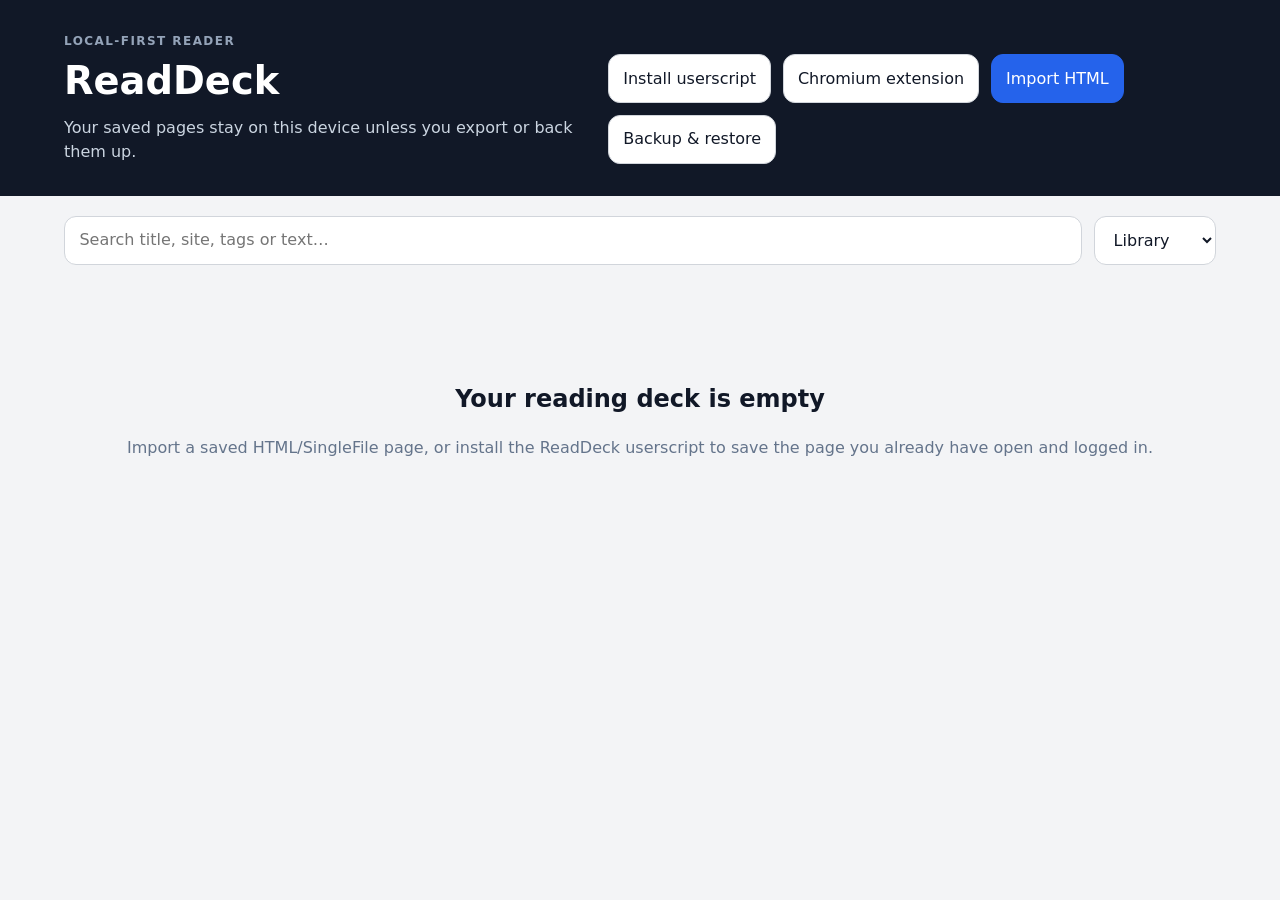
<file: index.html>
<!doctype html>
<html lang="en">
<head>
  <meta charset="utf-8">
  <meta name="viewport" content="width=device-width,initial-scale=1">
  <meta name="theme-color" content="#111827">
  <title>ReadDeck</title>
  <link rel="manifest" href="manifest.webmanifest">
  <link rel="icon" href="icon.svg" type="image/svg+xml">
  <link rel="stylesheet" href="styles.css">
  <script src="config.js"></script>
</head>
<body>
  <header class="topbar">
    <div>
      <div class="eyebrow">LOCAL-FIRST READER</div>
      <h1>ReadDeck</h1>
      <p>Your saved pages stay on this device unless you export or back them up.</p>
    </div>
    <div class="header-actions">
      <a class="button" href="readdeck.user.js">Install userscript</a>
      <a class="button" href="readdeck-extension.zip" download>Chromium extension</a>
      <label class="button primary" for="htmlImport">Import HTML</label>
      <input id="htmlImport" type="file" accept="text/html,.html,.htm" multiple hidden>
      <button id="openSettings">Backup & restore</button>
    </div>
  </header>

  <main>
    <section id="libraryView">
      <div class="toolbar">
        <input id="search" type="search" placeholder="Search title, site, tags or text…" autocomplete="off">
        <select id="filter">
          <option value="active">Library</option>
          <option value="archived">Archived</option>
          <option value="all">All</option>
        </select>
      </div>
      <div id="emptyState" class="empty" hidden>
        <h2>Your reading deck is empty</h2>
        <p>Import a saved HTML/SingleFile page, or install the ReadDeck userscript to save the page you already have open and logged in.</p>
      </div>
      <div id="cards" class="cards" aria-live="polite"></div>
    </section>

    <article id="readerView" class="reader" hidden>
      <button id="backToLibrary" class="link-button">← Library</button>
      <div class="reader-head">
        <div>
          <div id="readerSite" class="eyebrow"></div>
          <h1 id="readerTitle"></h1>
          <div id="readerMeta" class="muted"></div>
        </div>
        <div class="reader-actions">
          <button id="openOriginal">Original</button>
          <button id="editTags">Tags</button>
          <button id="exportHtml">Export HTML</button>
          <button id="downloadArchive" hidden>Download MHTML</button>
          <button id="printArticle">Print / PDF</button>
          <button id="archiveArticle"></button>
          <button id="deleteArticle" class="danger">Delete</button>
        </div>
      </div>
      <div id="readerTags" class="tags"></div>
      <div id="readerArchiveStatus" class="archive-status muted" hidden></div>
      <div id="readerContent" class="reader-content"></div>
    </article>
  </main>

  <dialog id="settingsDialog">
    <form method="dialog" class="dialog-card">
      <div class="dialog-head">
        <div>
          <div class="eyebrow">PORTABLE LIBRARY</div>
          <h2>Backup & restore</h2>
        </div>
        <button value="cancel" aria-label="Close">✕</button>
      </div>
      <p>Backups contain your locally saved articles and metadata. Keep them private if they include member-only content.</p>

      <section class="settings-section">
        <h3>Browser capture</h3>
        <p class="muted">The userscript is the recommended capture method for Chrome and Firefox. The Chromium extension adds optional full-page MHTML archives.</p>
        <div class="stack">
          <a class="button primary" href="readdeck.user.js">Install userscript</a>
          <a class="button" href="readdeck-extension.zip" download>Download Chromium extension</a>
        </div>
        <p class="muted small">Use the userscript with Tampermonkey or Violentmonkey, then choose <strong>Save this page to ReadDeck</strong> from the userscript manager menu.</p>
      </section>

      <section class="settings-section">
        <h3>Device storage</h3>
        <p id="storageStatus" class="muted small" role="status">Checking persistent storage…</p>
        <button id="requestPersistentStorage" type="button">Request persistent storage</button>
      </section>

      <section class="settings-section">
        <h3>Backup file</h3>
        <p class="muted">Download a portable <code>.readdeck</code> file or restore one from another device.</p>
        <div class="stack">
          <button id="downloadBackup" type="button" class="primary">Download backup</button>
          <label class="button" for="restoreFile">Restore backup</label>
          <input id="restoreFile" type="file" accept="application/json,.json,.readdeck" hidden>
        </div>
      </section>

      <section class="settings-section drive-section">
        <h3>Google Drive</h3>
        <p>Back up to Drive's private <code>appDataFolder</code>. ReadDeck requests only the app-data scope and does not store a client secret or Google refresh token.</p>
        <label class="field-label" for="googleClientId">Google OAuth web client ID</label>
        <input id="googleClientId" type="text" inputmode="text" autocomplete="off" spellcheck="false" placeholder="1234567890-…apps.googleusercontent.com">
        <p class="muted small">A GitHub Pages deployment can preconfigure this value from the <code>GOOGLE_OAUTH_CLIENT_ID</code> Actions variable. You can still override it locally for testing.</p>
        <div class="stack">
          <button id="driveBackup" type="button" class="primary" disabled>Back up to Google Drive</button>
          <button id="driveRestore" type="button" disabled>Restore from Google Drive</button>
        </div>
        <p id="driveStatus" class="muted small" role="status">Loading Google authorization…</p>
      </section>
    </form>
  </dialog>

  <script type="module" src="storage.js"></script>
  <script type="module" src="app.js"></script>
</body>
</html>
</file>
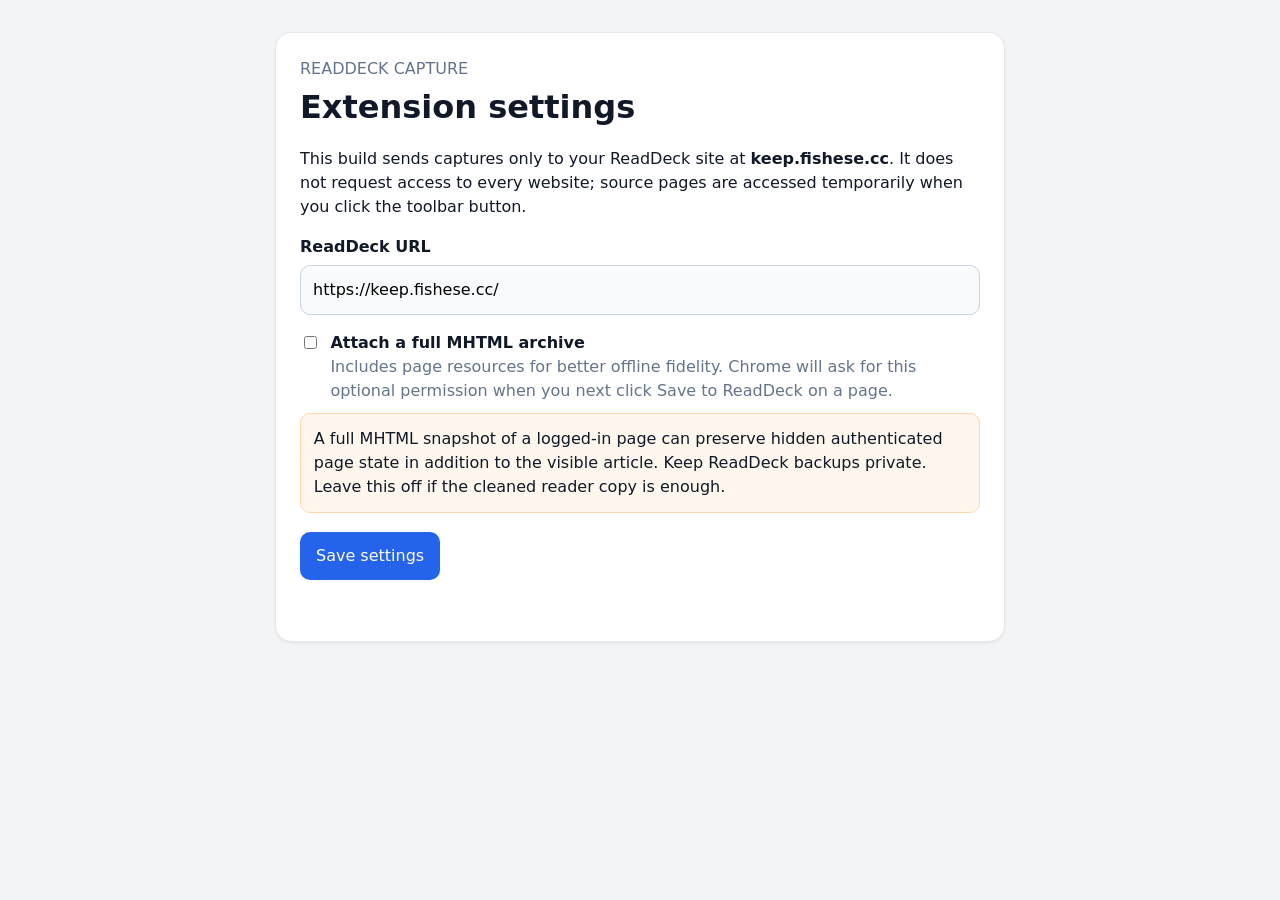
<file: extension/options.html>
<!doctype html>
<html lang="en">
<head>
  <meta charset="utf-8">
  <meta name="viewport" content="width=device-width,initial-scale=1">
  <title>ReadDeck Capture settings</title>
  <style>
    :root{font:16px/1.5 system-ui,sans-serif;color:#111827;background:#f3f4f6}body{margin:0;padding:2rem}.card{max-width:680px;margin:auto;background:white;border:1px solid #e5e7eb;border-radius:16px;padding:1.5rem;box-shadow:0 1px 3px #0001}h1{margin:.1rem 0 1rem}label{font-weight:650;display:block;margin-top:1rem}input[type=url]{width:100%;box-sizing:border-box;margin-top:.4rem;padding:.75rem;border:1px solid #cbd5e1;border-radius:10px;font:inherit;background:#f8fafc}.check{display:flex;gap:.65rem;align-items:flex-start;font-weight:400}.check input{margin-top:.3rem}.muted{color:#64748b}.warning{background:#fff7ed;border:1px solid #fed7aa;border-radius:10px;padding:.8rem;margin:.65rem 0 0}button{margin-top:1.2rem;padding:.75rem 1rem;border:0;border-radius:10px;background:#2563eb;color:white;font:inherit;cursor:pointer}#status{margin-top:.8rem;min-height:1.5em}
  </style>
</head>
<body>
  <main class="card">
    <div class="muted">READDECK CAPTURE</div>
    <h1>Extension settings</h1>
    <p>This build sends captures only to your ReadDeck site at <strong>keep.fishese.cc</strong>. It does not request access to every website; source pages are accessed temporarily when you click the toolbar button.</p>

    <label for="readdeckUrl">ReadDeck URL</label>
    <input id="readdeckUrl" type="url" value="https://keep.fishese.cc/" readonly>

    <label class="check">
      <input id="fullArchive" type="checkbox">
      <span><strong>Attach a full MHTML archive</strong><br><span class="muted">Includes page resources for better offline fidelity. Chrome will ask for this optional permission when you next click Save to ReadDeck on a page.</span></span>
    </label>
    <div class="warning">A full MHTML snapshot of a logged-in page can preserve hidden authenticated page state in addition to the visible article. Keep ReadDeck backups private. Leave this off if the cleaned reader copy is enough.</div>

    <button id="save" type="button">Save settings</button>
    <div id="status" role="status" class="muted"></div>
  </main>
  <script src="options.js"></script>
</body>
</html>
</file>
<file: styles.css>
:root{font-family:Inter,ui-sans-serif,system-ui,-apple-system,BlinkMacSystemFont,"Segoe UI",sans-serif;color:#111827;background:#f3f4f6;line-height:1.5}*{box-sizing:border-box}body{margin:0}.topbar{display:flex;justify-content:space-between;gap:2rem;padding:2rem max(1.25rem,5vw);background:#111827;color:white;align-items:flex-end}.topbar h1{margin:.1rem 0;font-size:2.4rem}.topbar p{margin:.4rem 0 0;color:#cbd5e1}.eyebrow{font-size:.75rem;font-weight:800;letter-spacing:.12em;color:#64748b}.topbar .eyebrow{color:#94a3b8}.header-actions,.reader-actions,.stack{display:flex;gap:.7rem;flex-wrap:wrap}main{padding:1.25rem max(1rem,5vw) 4rem}.toolbar{display:grid;grid-template-columns:1fr auto;gap:.75rem;margin:0 0 1rem}input,select,button,.button{font:inherit;border:1px solid #d1d5db;border-radius:.75rem;padding:.72rem .9rem;background:white;color:#111827}button,.button{cursor:pointer;text-decoration:none;text-align:center}button:disabled{cursor:not-allowed;opacity:.5}.primary{background:#2563eb!important;color:white!important;border-color:#2563eb!important}.danger{color:#b91c1c;border-color:#fecaca}.cards{display:grid;grid-template-columns:repeat(auto-fill,minmax(280px,1fr));gap:1rem}.card{background:white;border:1px solid #e5e7eb;border-radius:1rem;padding:1rem;box-shadow:0 1px 2px rgb(0 0 0 / .04);display:flex;flex-direction:column;gap:.65rem}.card h2{font-size:1.08rem;margin:0}.card p{margin:0;color:#475569;display:-webkit-box;-webkit-line-clamp:3;-webkit-box-orient:vertical;overflow:hidden}.card-meta{display:flex;justify-content:space-between;gap:1rem;color:#64748b;font-size:.82rem}.card-actions{display:flex;gap:.5rem;margin-top:auto}.card-actions button{padding:.5rem .7rem;font-size:.88rem}.tags{display:flex;gap:.4rem;flex-wrap:wrap}.tag{font-size:.78rem;padding:.2rem .5rem;border-radius:99px;background:#e2e8f0;color:#334155}.system-tag{background:#dcfce7;color:#166534}.empty{padding:5rem 1rem;text-align:center;color:#64748b}.empty h2{color:#111827}.reader{max-width:900px;margin:0 auto}.link-button{border:0;background:transparent;padding:.5rem 0;color:#2563eb}.reader-head{display:flex;justify-content:space-between;gap:1.5rem;align-items:flex-start;margin:.5rem 0 1rem}.reader-head h1{font-size:2rem;line-height:1.15;margin:.3rem 0}.reader-actions{justify-content:flex-end}.reader-actions button{padding:.55rem .65rem;font-size:.86rem}.muted{color:#64748b}.small{font-size:.86rem}.archive-status{margin-top:.7rem;font-size:.86rem}.reader-content{margin-top:2rem;background:white;border:1px solid #e5e7eb;border-radius:1rem;padding:clamp(1.2rem,4vw,3rem);font-family:Georgia,serif;font-size:1.08rem;line-height:1.72}.reader-content img,.reader-content video{max-width:100%;height:auto}.reader-content iframe,.reader-content script,.reader-content noscript{display:none!important}.reader-content a{color:#1d4ed8}.reader-content pre{white-space:pre-wrap;overflow-wrap:anywhere}dialog{border:0;border-radius:1rem;padding:0;max-width:620px;width:min(92vw,620px);box-shadow:0 20px 60px rgb(0 0 0 / .25)}dialog::backdrop{background:rgb(15 23 42 / .55)}.dialog-card{padding:1.25rem}.dialog-head{display:flex;justify-content:space-between;gap:1rem;align-items:flex-start}.dialog-head h2{margin:.2rem 0}.settings-section{margin-top:1.2rem;padding-top:1.2rem;border-top:1px solid #e2e8f0}.settings-section h3{margin:0 0 .25rem}.settings-section p{margin:.35rem 0 .8rem}.field-label{display:block;font-size:.88rem;font-weight:700;margin:.85rem 0 .35rem}.drive-section{background:#f8fafc;border:1px solid #e2e8f0;border-radius:.8rem;padding:1rem;margin-top:1.2rem}.drive-section .stack{margin-top:.8rem}.drive-section input{width:100%}.notice{margin-top:1rem;background:#f8fafc;border:1px solid #e2e8f0;border-radius:.8rem;padding:.9rem}.notice p{margin:.35rem 0 0}@media(max-width:760px){.topbar{align-items:flex-start;flex-direction:column}.reader-head{flex-direction:column}.reader-actions{justify-content:flex-start}.toolbar{grid-template-columns:1fr}.header-actions{width:100%}.header-actions>*{flex:1}.stack>*{flex:1}}@media print{.topbar,#libraryView,.link-button,.reader-actions,#readerTags,.archive-status{display:none!important}main{padding:0}.reader{max-width:none}.reader-content{border:0;padding:0;font-size:11pt}.reader-head h1{font-size:22pt}}
</file>
